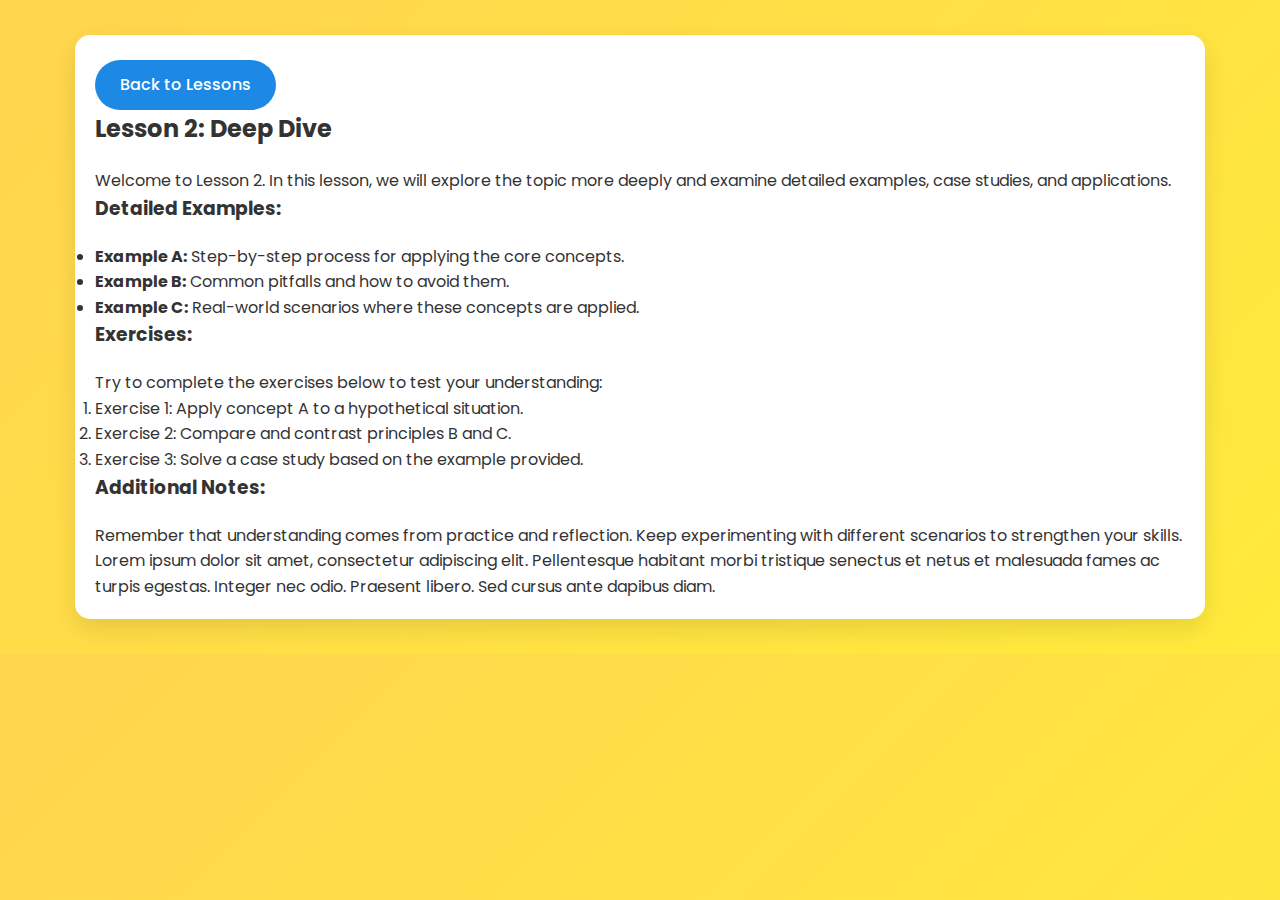
<file: lessons2.html>
<!DOCTYPE html>
<html lang="en">
<head>
  <meta charset="UTF-8">
  <meta name="viewport" content="width=device-width, initial-scale=1.0">
  <title>Lesson 2: Deep Dive</title>
  <link rel="stylesheet" href="style.css">
</head>
<body>
  <div class="container">
    <div class="card">
      <a href="main.html" class="btn">Back to Lessons</a>
      <div class="lesson-content">
        <h2>Lesson 2: Deep Dive</h2>
        <p>Welcome to Lesson 2. In this lesson, we will explore the topic more deeply and examine detailed examples, case studies, and applications.</p>
        
        <h3>Detailed Examples:</h3>
        <ul>
          <li><strong>Example A:</strong> Step-by-step process for applying the core concepts.</li>
          <li><strong>Example B:</strong> Common pitfalls and how to avoid them.</li>
          <li><strong>Example C:</strong> Real-world scenarios where these concepts are applied.</li>
        </ul>

        <h3>Exercises:</h3>
        <p>Try to complete the exercises below to test your understanding:</p>
        <ol>
          <li>Exercise 1: Apply concept A to a hypothetical situation.</li>
          <li>Exercise 2: Compare and contrast principles B and C.</li>
          <li>Exercise 3: Solve a case study based on the example provided.</li>
        </ol>

        <h3>Additional Notes:</h3>
        <p>Remember that understanding comes from practice and reflection. Keep experimenting with different scenarios to strengthen your skills.</p>
        <p>Lorem ipsum dolor sit amet, consectetur adipiscing elit. Pellentesque habitant morbi tristique senectus et netus et malesuada fames ac turpis egestas. Integer nec odio. Praesent libero. Sed cursus ante dapibus diam.</p>
      </div>
    </div>
  </div>
</body>
</html>
</file>
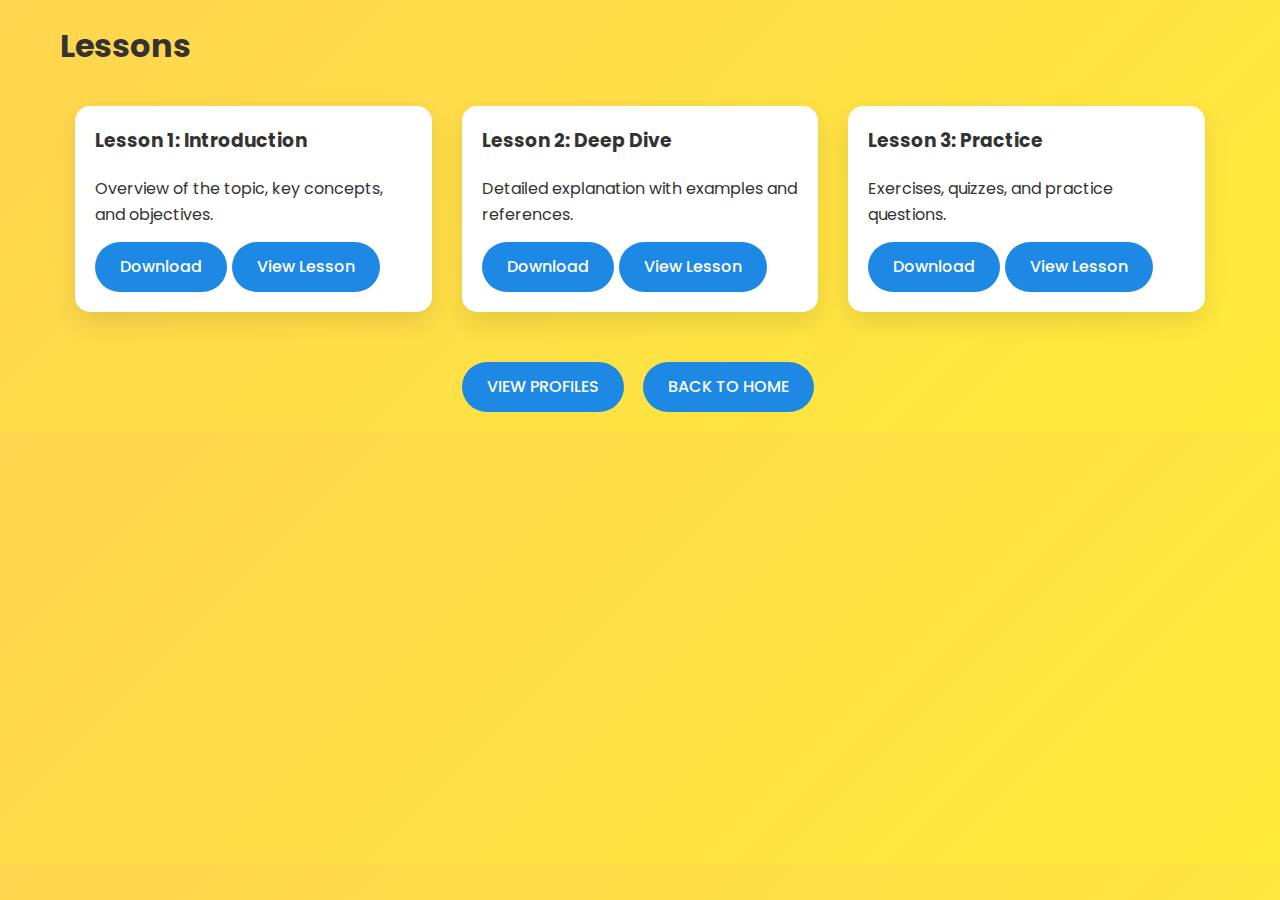
<file: main.html>
<!DOCTYPE html>
<html lang="en">
<head>
  <meta charset="UTF-8">
  <meta name="viewport" content="width=device-width, initial-scale=1.0">
  <title>Lessons - Minions Portal</title>
  <link rel="stylesheet" href="style.css">
</head>
<body>
  <div class="container">
    <h1>Lessons</h1>
    <div class="grid">

      <!-- Lesson 1 -->
      <div class="card">
        <h3>Lesson 1: Introduction</h3>
        <p>Overview of the topic, key concepts, and objectives.</p>
        <div class="lesson-buttons">
          <a href="lessons/GE115-PRELIM-MODULE.pdf" class="btn" download>Download</a>
          <a href="view_lesson1.html" class="btn">View Lesson</a>
        </div>
      </div>

      <!-- Lesson 2 -->
      <div class="card">
        <h3>Lesson 2: Deep Dive</h3>
        <p>Detailed explanation with examples and references.</p>
        <div class="lesson-buttons">
          <a href="lessons/lesson2.pdf" class="btn" download>Download</a>
          <a href="view_lesson2.html" class="btn">View Lesson</a>
        </div>
      </div>

      <!-- Lesson 3 -->
      <div class="card">
        <h3>Lesson 3: Practice</h3>
        <p>Exercises, quizzes, and practice questions.</p>
        <div class="lesson-buttons">
          <a href="lessons/lesson3.pdf" class="btn" download>Download</a>
          <a href="view_lesson3.html" class="btn">View Lesson</a>
        </div>
      </div>

    </div>

    <div style="text-align:center; margin-top:30px;">
      <a href="profile.html" class="btn">VIEW PROFILES</a>
      <a href="index.html" class="btn" style="margin-left:10px;">BACK TO HOME</a>
    </div>
  </div>
</body>
</html>
</file>
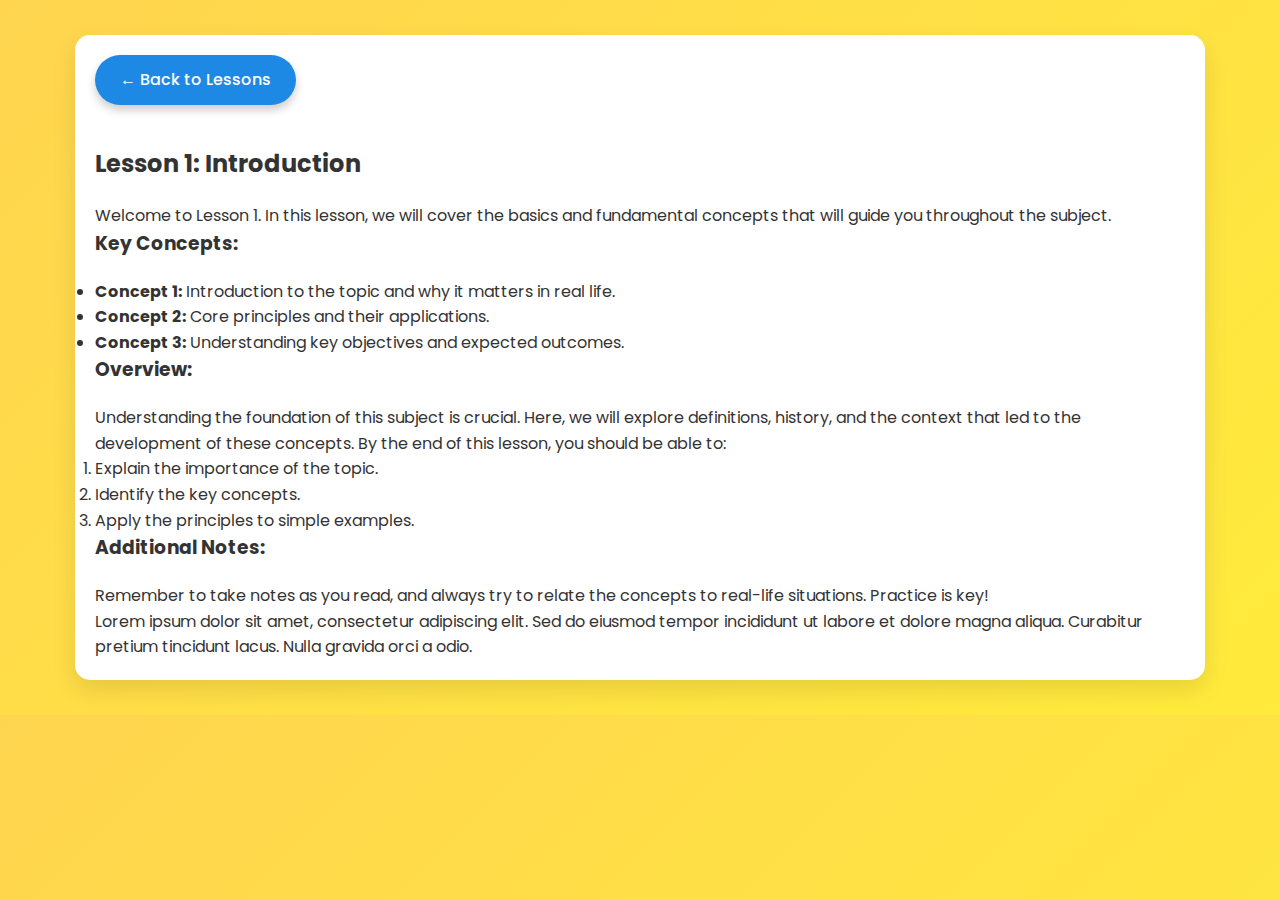
<file: view_lesson1.html>
<!DOCTYPE html>
<html lang="en">
<head>
  <meta charset="UTF-8">
  <meta name="viewport" content="width=device-width, initial-scale=1.0">
  <title>Lesson 1: Introductions</title>
  <link rel="stylesheet" href="style.css">
  <style>
    /* Center the lesson content */
    .lesson-content {
      margin-top: 20px;
      line-height: 1.6;
    }

    /* Improved button style */
    .btn-back {
      display: inline-block;
      padding: 12px 25px;
      background-color: #1E88E5;
      color: #fff;
      font-weight: 500;
      text-decoration: none;
      border-radius: 50px;
      transition: 0.3s ease;
      text-align: center;
      margin-bottom: 20px;
      box-shadow: 0 5px 10px rgba(0,0,0,0.2);
    }

    .btn-back:hover {
      background-color: #1565C0;
      transform: translateY(-2px);
      box-shadow: 0 8px 15px rgba(0,0,0,0.3);
    }

    /* Responsive adjustments */
    @media (max-width: 480px) {
      .btn-back {
        width: 90%;
        padding: 12px;
        margin-bottom: 20px;
      }
    }
  </style>
</head>
<body>
  <div class="container">
    <div class="card">
      <!-- Polished button -->
      <a href="main.html" class="btn-back">← Back to Lessons</a>

      <div class="lesson-content">
        <h2>Lesson 1: Introduction</h2>
        <p>Welcome to Lesson 1. In this lesson, we will cover the basics and fundamental concepts that will guide you throughout the subject.</p>
        
        <h3>Key Concepts:</h3>
        <ul>
          <li><strong>Concept 1:</strong> Introduction to the topic and why it matters in real life.</li>
          <li><strong>Concept 2:</strong> Core principles and their applications.</li>
          <li><strong>Concept 3:</strong> Understanding key objectives and expected outcomes.</li>
        </ul>
        
        <h3>Overview:</h3>
        <p>Understanding the foundation of this subject is crucial. Here, we will explore definitions, history, and the context that led to the development of these concepts. By the end of this lesson, you should be able to:</p>
        <ol>
          <li>Explain the importance of the topic.</li>
          <li>Identify the key concepts.</li>
          <li>Apply the principles to simple examples.</li>
        </ol>

        <h3>Additional Notes:</h3>
        <p>Remember to take notes as you read, and always try to relate the concepts to real-life situations. Practice is key!</p>
        <p>Lorem ipsum dolor sit amet, consectetur adipiscing elit. Sed do eiusmod tempor incididunt ut labore et dolore magna aliqua. Curabitur pretium tincidunt lacus. Nulla gravida orci a odio.</p>
      </div>
    </div>
  </div>
</body>
</html>
</file>
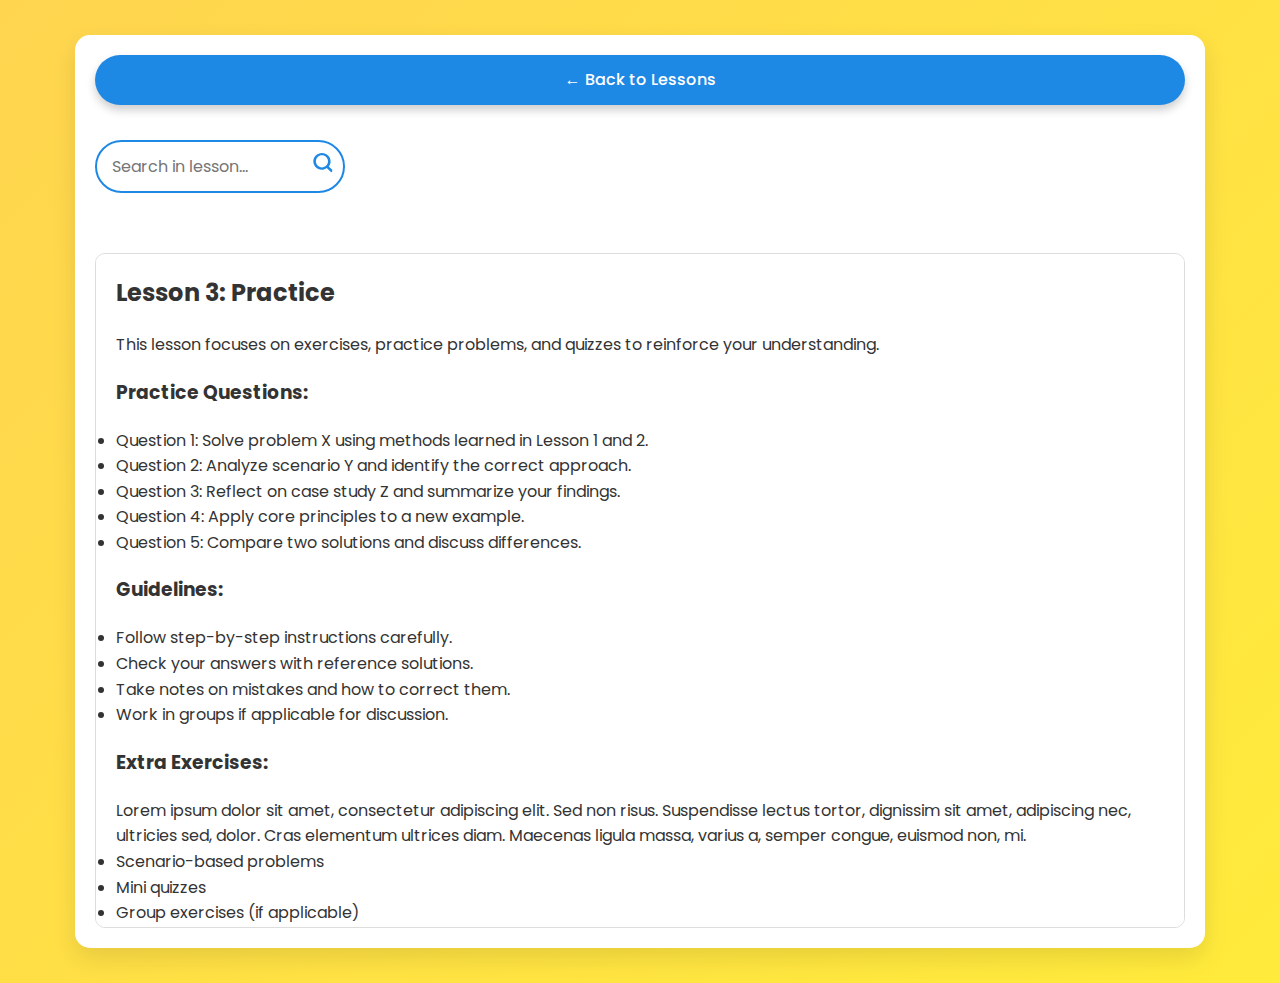
<file: view_lesson3.html>
<!DOCTYPE html>
<html lang="en">
<head>
<meta charset="UTF-8">
<meta name="viewport" content="width=device-width, initial-scale=1.0">
<title>Lesson 3: Practice</title>
<link rel="stylesheet" href="style.css">
<style>
.lesson-container { display: flex; flex-direction: column; gap: 15px; }

/* Search bar wrapper */
.search-wrapper {
  position: relative;
  width: 100%;
  max-width: 250px;
  margin-bottom: 20px;
}

.search-wrapper input {
  width: 100%;
  padding: 12px 40px 12px 15px;
  border-radius: 50px;
  border: 2px solid #1E88E5;
  font-size: 16px;
  outline: none;
}

.search-wrapper button {
  position: absolute;
  right: 12px;
  top: 50%;
  transform: translateY(-50%);
  background: none;
  border: none;
  cursor: pointer;
  padding: 0;
}

.search-wrapper svg {
  width: 20px;
  height: 20px;
  fill: #1E88E5;
}

.lesson-content {
  max-height: 75vh;
  overflow-y: scroll;
  padding-right: 10px;
  line-height: 1.6;
  scroll-behavior: smooth;
  border-radius: 10px;
  border: 1px solid #ddd;
  padding: 20px;
  background: #fff;
}

.lesson-content::-webkit-scrollbar { width: 12px; }
.lesson-content::-webkit-scrollbar-track { background: #f1f1f1; border-radius: 10px; }
.lesson-content::-webkit-scrollbar-thumb { background: #1E88E5; border-radius: 10px; }
.lesson-content::-webkit-scrollbar-thumb:hover { background: #1565C0; }

.btn-back {
  display: inline-block;
  padding: 12px 25px;
  background-color: #1E88E5;
  color: #fff;
  font-weight: 500;
  text-decoration: none;
  border-radius: 50px;
  transition: 0.3s ease;
  text-align: center;
  margin-bottom: 20px;
  box-shadow: 0 5px 10px rgba(0,0,0,0.2);
}

.btn-back:hover {
  background-color: #1565C0;
  transform: translateY(-2px);
  box-shadow: 0 8px 15px rgba(0,0,0,0.3);
}

.lesson-section { margin-bottom: 20px; }

#searchMessage {
  text-align: center;
  margin-bottom: 10px;
  font-weight: bold;
  color: #e53935;
}

/* Responsive */
@media (max-width:480px){
  .btn-back { width:90%; padding:12px; margin-bottom:20px; }
  .search-wrapper { max-width:90%; }
}
</style>
</head>
<body>
<div class="container">
  <div class="card lesson-container">
    <a href="main.html" class="btn-back">← Back to Lessons</a>

    <!-- Search with icon -->
    <div class="search-wrapper">
      <input type="text" id="searchInput" placeholder="Search in lesson...">
      <button id="searchBtn">
        <svg viewBox="0 0 512 512">
          <path d="M505 442.7L405.3 343c28.4-34.9 45.7-79.5 45.7-128.7C451 96.5 354.5 0 229.5 0S8 96.5 8 214.3s96.5 214.3 214.3 214.3c49.2 0 93.8-17.3 128.7-45.7l99.7 99.7c9.4 9.4 24.6 9.4 33.9 0s9.4-24.6 0-33.9zM229.3 368.7c-85.5 0-155-69.5-155-155s69.5-155 155-155 155 69.5 155 155-69.5 155-155 155z"/>
        </svg>
      </button>
    </div>

    <!-- Search message -->
    <div id="searchMessage"></div>

    <!-- Lesson content -->
    <div class="lesson-content" id="lessonContent">

      <div class="lesson-section">
        <h2>Lesson 3: Practice</h2>
        <p>This lesson focuses on exercises, practice problems, and quizzes to reinforce your understanding.</p>
      </div>

      <div class="lesson-section">
        <h3>Practice Questions:</h3>
        <ul>
          <li>Question 1: Solve problem X using methods learned in Lesson 1 and 2.</li>
          <li>Question 2: Analyze scenario Y and identify the correct approach.</li>
          <li>Question 3: Reflect on case study Z and summarize your findings.</li>
          <li>Question 4: Apply core principles to a new example.</li>
          <li>Question 5: Compare two solutions and discuss differences.</li>
        </ul>
      </div>

      <div class="lesson-section">
        <h3>Guidelines:</h3>
        <ul>
          <li>Follow step-by-step instructions carefully.</li>
          <li>Check your answers with reference solutions.</li>
          <li>Take notes on mistakes and how to correct them.</li>
          <li>Work in groups if applicable for discussion.</li>
        </ul>
      </div>

      <div class="lesson-section">
        <h3>Extra Exercises:</h3>
        <p>Lorem ipsum dolor sit amet, consectetur adipiscing elit. Sed non risus. Suspendisse lectus tortor, dignissim sit amet, adipiscing nec, ultricies sed, dolor. Cras elementum ultrices diam. Maecenas ligula massa, varius a, semper congue, euismod non, mi.</p>
        <ul>
          <li>Scenario-based problems</li>
          <li>Mini quizzes</li>
          <li>Group exercises (if applicable)</li>
          <li>Additional case studies</li>
        </ul>
      </div>

    </div>
  </div>
</div>

<script>
const searchInput = document.getElementById('searchInput');
const searchBtn = document.getElementById('searchBtn');
const lessonContent = document.getElementById('lessonContent');
const sections = lessonContent.querySelectorAll('.lesson-section');
const searchMessage = document.getElementById('searchMessage');

let messageTimeout;

function scrollToMatch() {
  const query = searchInput.value.trim().toLowerCase();
  if (!query) return;

  let found = false;
  for (let sec of sections) {
    if (sec.textContent.toLowerCase().includes(query)) {
      sec.scrollIntoView({behavior:'smooth', block:'start'});
      found = true;
      break;
    }
  }

  if (found) {
    searchMessage.textContent = "";
    clearTimeout(messageTimeout);
  } else {
    searchMessage.textContent = `No results for "${searchInput.value}"`;
    clearTimeout(messageTimeout);
    messageTimeout = setTimeout(() => {
      searchMessage.textContent = "";
    }, 1500);
  }
}

searchBtn.addEventListener('click', scrollToMatch);
searchInput.addEventListener('keypress', function(e){
  if(e.key === 'Enter'){
    scrollToMatch();
    this.blur();
  }
});
searchInput.addEventListener('input', function(){
  searchMessage.textContent = "";
  clearTimeout(messageTimeout);
});
</script>
</body>
</html>
</file>
<file: style.css>
/* style.css */

/* --------------------
   GOOGLE FONT
-------------------- */
@import url('https://fonts.googleapis.com/css2?family=Poppins:wght@300;400;500;700&display=swap');

/* --------------------
   GLOBAL RESET
-------------------- */
* {
  margin: 0;
  padding: 0;
  box-sizing: border-box;
  font-family: 'Poppins', sans-serif;
}

body {
  background: linear-gradient(135deg, #FFD54F, #FFEB3B);
  color: #333;
  line-height: 1.6;
  scroll-behavior: smooth;
}

/* --------------------
   CONTAINER
-------------------- */
.container {
  max-width: 1200px;
  margin: auto;
  padding: 20px;
}

/* --------------------
   BUTTONS
-------------------- */
.btn {
  display: inline-block;
  padding: 12px 25px;
  background-color: #1E88E5;
  color: #fff;
  font-weight: 500;
  text-decoration: none;
  border-radius: 50px;
  transition: 0.3s ease;
  text-align: center;
  margin: 5px 5px 0 0;
}

.btn:hover {
  background-color: #1565C0;
  transform: translateY(-3px);
  box-shadow: 0 8px 12px rgba(0,0,0,0.2);
}

/* --------------------
   CENTERING ELEMENTS
-------------------- */
.center {
  display: flex;
  justify-content: center;
  align-items: center;
  flex-direction: column;
  text-align: center;
  min-height: 100vh;
  position: relative;
}

/* --------------------
   HEADINGS
-------------------- */
h1, h2, h3 {
  margin-bottom: 20px;
}

/* --------------------
   CARD STYLE (for lessons & profiles)
-------------------- */
.card {
  background: #fff;
  border-radius: 15px;
  box-shadow: 0 10px 25px rgba(0,0,0,0.1);
  padding: 20px;
  margin: 15px;
  flex: 1;
  min-width: 250px;
  transition: transform 0.3s ease, box-shadow 0.3s ease;
}

.card:hover {
  transform: translateY(-5px);
  box-shadow: 0 12px 30px rgba(0,0,0,0.2);
}

/* --------------------
   FLEX GRID
-------------------- */
.grid {
  display: flex;
  flex-wrap: wrap;
  justify-content: center;
}

/* --------------------
   LESSON BUTTONS INLINE
-------------------- */
.lesson-buttons {
  display: flex;
  justify-content: flex-start;
  flex-wrap: wrap;
  margin-top: 10px;
}

/* --------------------
   FLOATING MINION ANIMATION
-------------------- */
.float {
  animation: float 3s ease-in-out infinite;
}

@keyframes float {
  0%, 100% { transform: translateY(0px); }
  50% { transform: translateY(-15px); }
}

/* --------------------
   RESPONSIVE MEDIA QUERIES
-------------------- */
@media (max-width: 992px) {
  .container {
    padding: 15px;
  }
}

@media (max-width: 768px) {
  .card {
    min-width: 45%;
  }
}

@media (max-width: 480px) {
  .card {
    min-width: 90%;
  }

  .btn {
    width: 80%;
    margin: 5px auto;
  }

  .lesson-buttons {
    flex-direction: column;
  }
}
</file>
